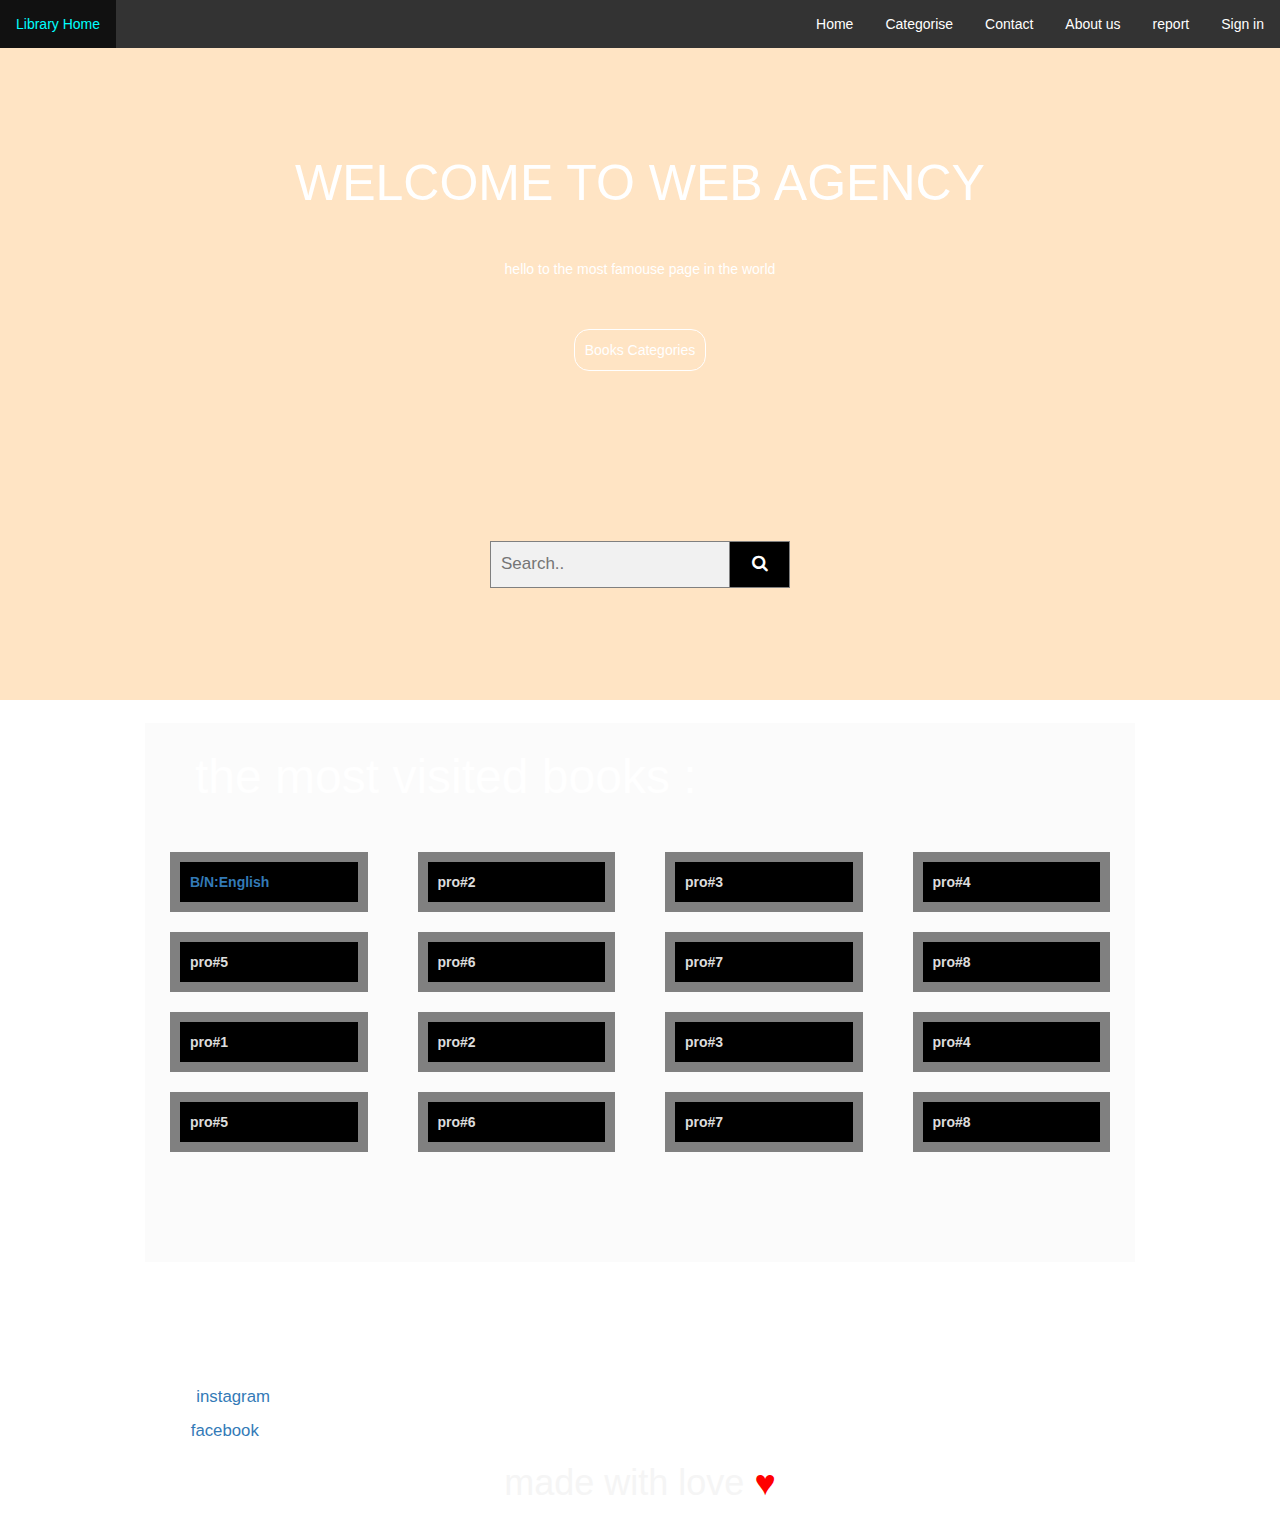
<file: index.html>
<!DOCTYPE html>
<html>
 <head>
     <link rel="stylesheet" href="https://maxcdn.bootstrapcdn.com/bootstrap/3.4.1/css/bootstrap.min.css">
     <link rel="stylesheet" href="index1hcss.css">
     <script src="https://ajax.googleapis.com/ajax/libs/jquery/3.5.1/jquery.min.js"></script>
     <script src="https://maxcdn.bootstrapcdn.com/bootstrap/3.4.1/js/bootstrap.min.js"></script>
     <link rel="stylesheet" href="https://cdnjs.cloudflare.com/ajax/libs/font-awesome/4.7.0/css/font-awesome.min.css">
    <meta charset="utf-8"> 
     <meta name="description" content="the first page  ">
 <title>web library </title>

 </head>
  <body>
      <div class="col1">
         <ul>
  <li style="float:left;"><a class="active" href="index.html">Library Home</a></li>
  <li><a href="sign%20in.html">Sign in</a></li>
  <li><a href="report.html">report</a></li>
  <li><a href="about as.html">About us</a></li>
  <li><a href="about as.html">Contact</a></li>
  <li><a href="#contact">Categorise</a></li>
  <li><a href="index.html">Home</a></li>
</ul> 
      <p class="welcome">WELCOME TO WEB AGENCY</p>
      <p class="hello">hello to the most famouse page in the world</p>
 <div class="dropdown">
  <button class="btn btn-secondary dropdown-toggle buth" type="button" id="dropdownMenuButton" data-toggle="dropdown" aria-haspopup="true" aria-expanded="false" style="color: white">
    Books Categories
  </button>
  <div class="dropdown-menu cath center" aria-labelledby="dropdownMenuButton">
    <a class="dropdown-item" href="#"> {روايات} </a>
    <a class="dropdown-item" href="#"> {كتب علمية} </a>
    <a class="dropdown-item" href="#">{كتب اسلامية}</a>
    <a class="dropdown-item" href="#">{كتب لغات}</a>
    <a class="dropdown-item" href="#">{كتب التنمية البشرية}</a>
    <a class="dropdown-item" href="#">{كتب طبية}</a>
  </div>
</div>
         <div class="sea">   
     <form class="example" action="/action_page.php" style="margin:auto;max-width:300px">
     <input type="text" placeholder="Search.." name="search2">
     <button type="submit"><i class="fa fa-search"></i></button>
     </form>    </div>
    </div>
         <div class="container vbooks" style="max-width:990px">
         <div class="row">
             <br>
             <p style="font-size:40px ; color: white ;margin-left: 50px;"><big>the most visited books : </big></p>
             <br>
             <div class="col-lg-3 col-md-6"><div class="gg"><a href="book1.html">B/N:English</a><div class="book-bg">
            <div class="book-cover"></div>
        </div>
         </div></div>
             <div class="col-lg-3 col-md-6"><div class="gg"><div class="book-bg">
            <div class="book-cover" style="background: url('https://marketplace.canva.com/EAD7WWWtKSQ/1/0/251w/canva-purple-and-red-leaves-illustration-children%27s-book-cover-hNI7HYnNVQQ.jpg'); no-repeat; background-size: contain"></div>
        </div>pro#2 </div></div>
             <div class="col-lg-3 col-md-6"><div class="gg">pro#3<div class="book-bg">
            <div class="book-cover"></div>
        </div> </div></div>
             <div class="col-lg-3 col-md-6"><div class="gg">pro#4<div class="book-bg">
            <div class="book-cover"></div>
        </div> </div></div>
             <div class="col-lg-3 col-md-6"><div class="gg"> pro#5<div class="book-bg">
            <div class="book-cover"></div>
        </div> </div></div>
             <div class="col-lg-3 col-md-6"><div class="gg">pro#6<div class="book-bg">
            <div class="book-cover"></div>
        </div></div></div>
             <div class="col-lg-3 col-md-6"><div class="gg">pro#7<div class="book-bg">
            <div class="book-cover"></div>
        </div></div></div>
             <div class="col-lg-3 col-md-6"><div class="gg">pro#8<div class="book-bg">
            <div class="book-cover"></div>
        </div></div></div>
             <div class="col-lg-3 col-md-6"><div class="gg"> pro#1<div class="book-bg">
            <div class="book-cover"></div>
        </div></div></div>
             <div class="col-lg-3 col-md-6"><div class="gg">pro#2<div class="book-bg">
            <div class="book-cover"></div>
        </div></div></div>
             <div class="col-lg-3 col-md-6"><div class="gg">pro#3<div class="book-bg">
            <div class="book-cover"></div>
        </div></div></div>
             <div class="col-lg-3 col-md-6"><div class="gg">pro#4<div class="book-bg">
            <div class="book-cover"></div>
        </div></div></div>
             <div class="col-lg-3 col-md-6"><div class="gg"> pro#5<div class="book-bg">
            <div class="book-cover"></div>
        </div></div></div>
             <div class="col-lg-3 col-md-6"><div class="gg">pro#6<div class="book-bg">
            <div class="book-cover"></div>
        </div></div></div>
             <div class="col-lg-3 col-md-6"><div class="gg">pro#7<div class="book-bg">
            <div class="book-cover"></div>
        </div></div></div>
             <div class="col-lg-3 col-md-6"><div class="gg">pro#8<div class="book-bg">
            <div class="book-cover"></div>
        </div></div></div>
               </div>
          </div>
      <br>
      <br>
   <div style="margin-left: 50% ;margin-left: 50% ;display: inline">
      <a href="#" style=" color: white">❮❮❮❮</a>
      <a href="#" style="margin-left: 18px;color: white">❯❯❯❯</a>
     </div>
      <br>
      <br>
      <br>
      <div class="footer">
          <br>
       <div>
         <big><p style="color: white; margin-left: 20px">follow us on instagram:<a href="#" style="text-decoration: none"> instagram</a></p></big>
         <big><p style="color: white;margin-left: 20px">follow us on facebook:<a href="#" style="text-decoration: none" > facebook </a></p></big>
         <p></p>
          <h1 align ="center"; id="1" style="color: whitesmoke"> made with love <x id="2" style="color: red"> &hearts;</x>  </h1> 
          <br>
          </div>     
    </div>
  </body>
</html>
</file>
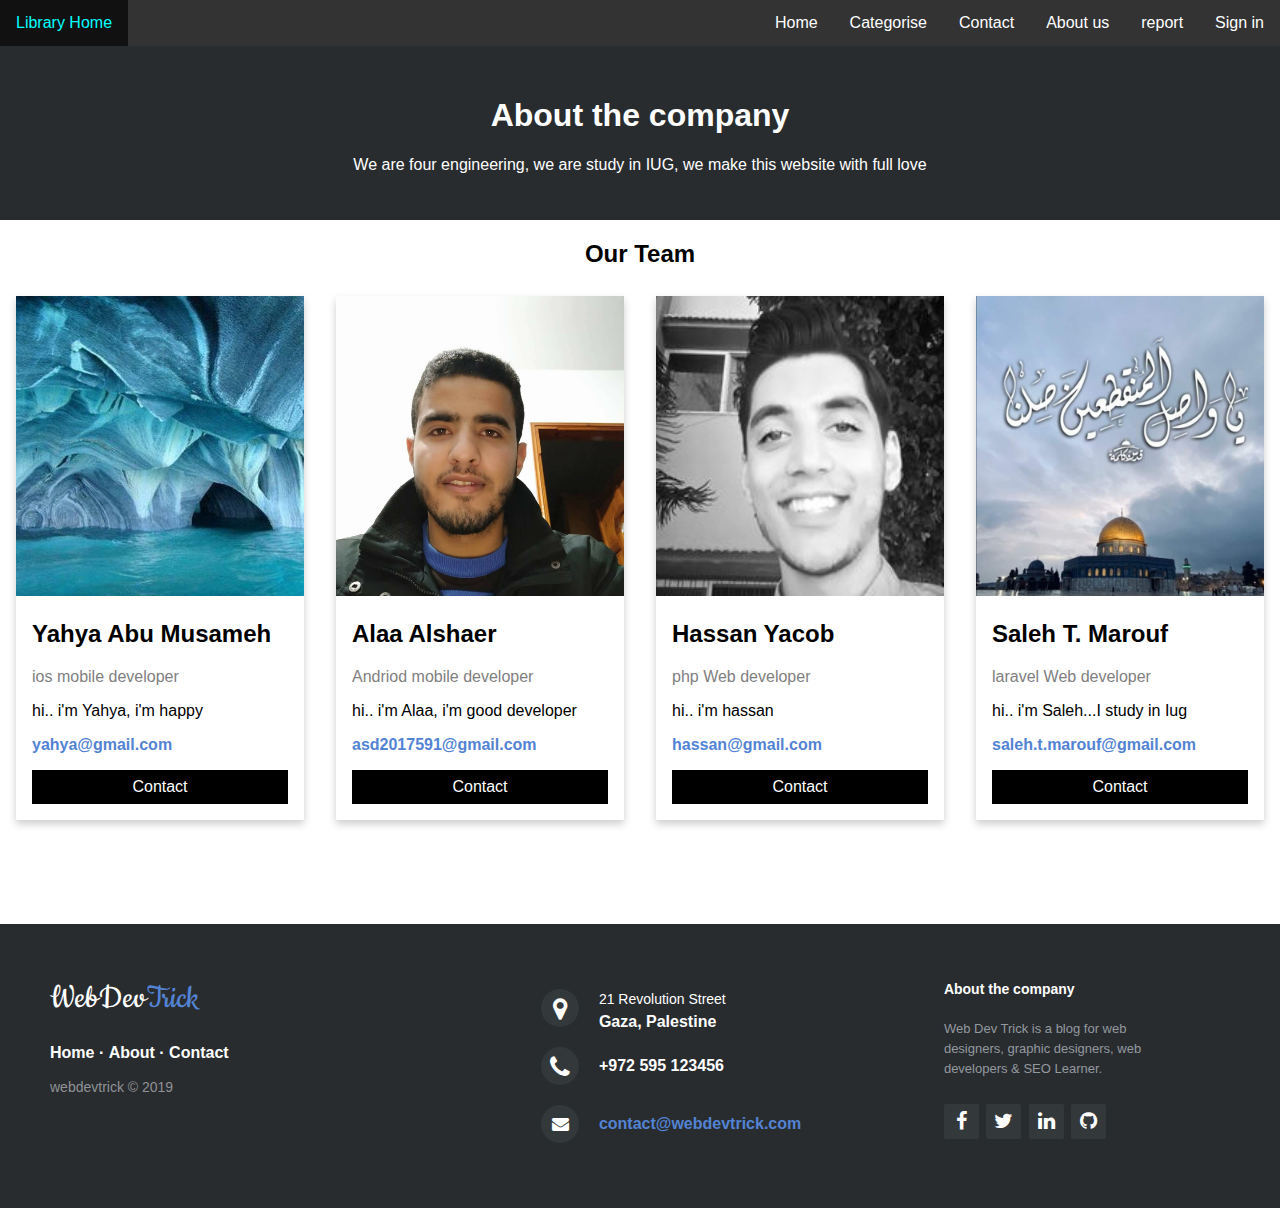
<file: about as.html>
<!DOCTYPE html>
<html>

<head>
    <meta name="viewport" content="width=device-width, initial-scale=1">
    <meta charset="utf-8">
    <meta http-equiv="X-UA-Compatible" content="IE=edge">
    <meta name="keywords" content="footer, address, phone, icons" />
    <link rel="stylesheet" href="http://maxcdn.bootstrapcdn.com/font-awesome/4.2.0/css/font-awesome.min.css">
    <link href="http://fonts.googleapis.com/css?family=Cookie" rel="stylesheet" type="text/css">
    <link rel="stylesheet" href="about as style.css">

        

    <title>about as</title>
</head>

<body>

    <div class="about-section">
        <div class="nav_bar">
            <ul>
                <li style="float:left;"><a class="active" href="index.html">Library Home</a></li>
                <li><a href="sign%20in.html">Sign in</a></li>
                <li><a href="report.html">report</a></li>
                <li><a href="about as.html">About us</a></li>
                <li><a href="#news">Contact</a></li>
                <li><a href="about as.html">Categorise</a></li>
                <li><a href="index.html">Home</a></li>
            </ul>
        </div>
        <h1>About the company</h1>
        <p>We are four engineering, we are study in IUG, we make this website with full love</p>

    </div>

    <h2 style="text-align:center">Our Team</h2>
    <div class="row">
        <div class="column">
            <div class="card">
                <img src="./photo/Yahya Abu Musameh.jpg" alt="Yahya" style="width:100%; height:300px;">
                <div class="container">
                    <h2>Yahya Abu Musameh</h2>
                    <p class="title">ios mobile developer</p>
                    <p>hi.. i'm Yahya, i'm happy</p>
                    <p style="color:  #5383d3; font-weight: bold;">yahya@gmail.com</p>
                    <p><a  class="button" href="mailto:yahya@gmail.com">Contact</a></p>
                </div>
            </div>
        </div>

        <div class="column">
            <div class="card">
                <img src="./photo/Alaa Alshaer.jpg" alt="Alaa" style="width:100%; height:300px;">
                <div class="container">
                    <h2>Alaa Alshaer</h2>
                    <p class="title">Andriod mobile developer</p>
                    <p>hi.. i'm Alaa, i'm good developer</p>
                    <p style="color:  #5383d3; font-weight: bold;">asd2017591@gmail.com</p>
                    <p><a class="button" href="mailto:asd2017591@gmail.com">Contact</a></p>
                </div>
            </div>
        </div>

        <div class="column">
            <div class="card">
                <img src="./photo/Hassan Yacob.jpg" alt="Hassan" style="width:100%; height:300px;">
                <div class="container">
                    <h2>Hassan Yacob</h2>
                    <p class="title">php Web developer</p>
                    <p>hi.. i'm hassan</p>
                    <p style="color:  #5383d3; font-weight: bold;">hassan@gmail.com</p>
                    <p><a class="button" href="mailto:hassan@gmail.com">Contact</a></p>
                </div>
            </div>
        </div>

        <div class="column">
            <div class="card">
                <img src="./photo/Saleh T. Marouf.jpg" alt="Saleh" style="width:100%; height:300px;">
                <div class="container">
                    <h2>Saleh T. Marouf</h2>
                    <p class="title">laravel Web developer</p>
                    <p>hi.. i'm Saleh...I study in Iug</p>
                    <p style="color:  #5383d3; font-weight: bold;">saleh.t.marouf@gmail.com</p>
                    <p><a class="button" href="mailto:saleh.t.marouf@gmail.com">Contact</a></p>
                </div>
            </div>
        </div>
    </div>


    <footer class="footer-distributed">

        <div class="footer-left">

            <h3>WebDev<span>Trick</span></h3>

            <p class="footer-links">
                <a href="index.html">Home</a>
                ·
                <a href="about as.html">About</a>
                ·
                <a href="about as.html">Contact</a>
            </p>

            <p class="footer-company-name">webdevtrick &copy; 2019</p>
        </div>

        <div class="footer-center">

            <div>
                <i class="fa fa-map-marker"></i>
                <p><span>21 Revolution Street</span> Gaza, Palestine</p>
            </div>

            <div>
                <i class="fa fa-phone"></i>
                <p>+972 595 123456</p>
            </div>

            <div>
                <i class="fa fa-envelope"></i>
                <p><a href="mailto:support@library.com">contact@webdevtrick.com</a></p>
            </div>

        </div>

        <div class="footer-right">

            <p class="footer-company-about">
                <span>About the company</span>
                Web Dev Trick is a blog for web designers, graphic designers, web developers &amp; SEO Learner.
            </p>

            <div class="footer-icons">

                <a href="#"><i class="fa fa-facebook"></i></a>
                <a href="#"><i class="fa fa-twitter"></i></a>
                <a href="#"><i class="fa fa-linkedin"></i></a>
                <a href="#"><i class="fa fa-github"></i></a>

            </div>

        </div>

    </footer>

</body>

</html>
</file>
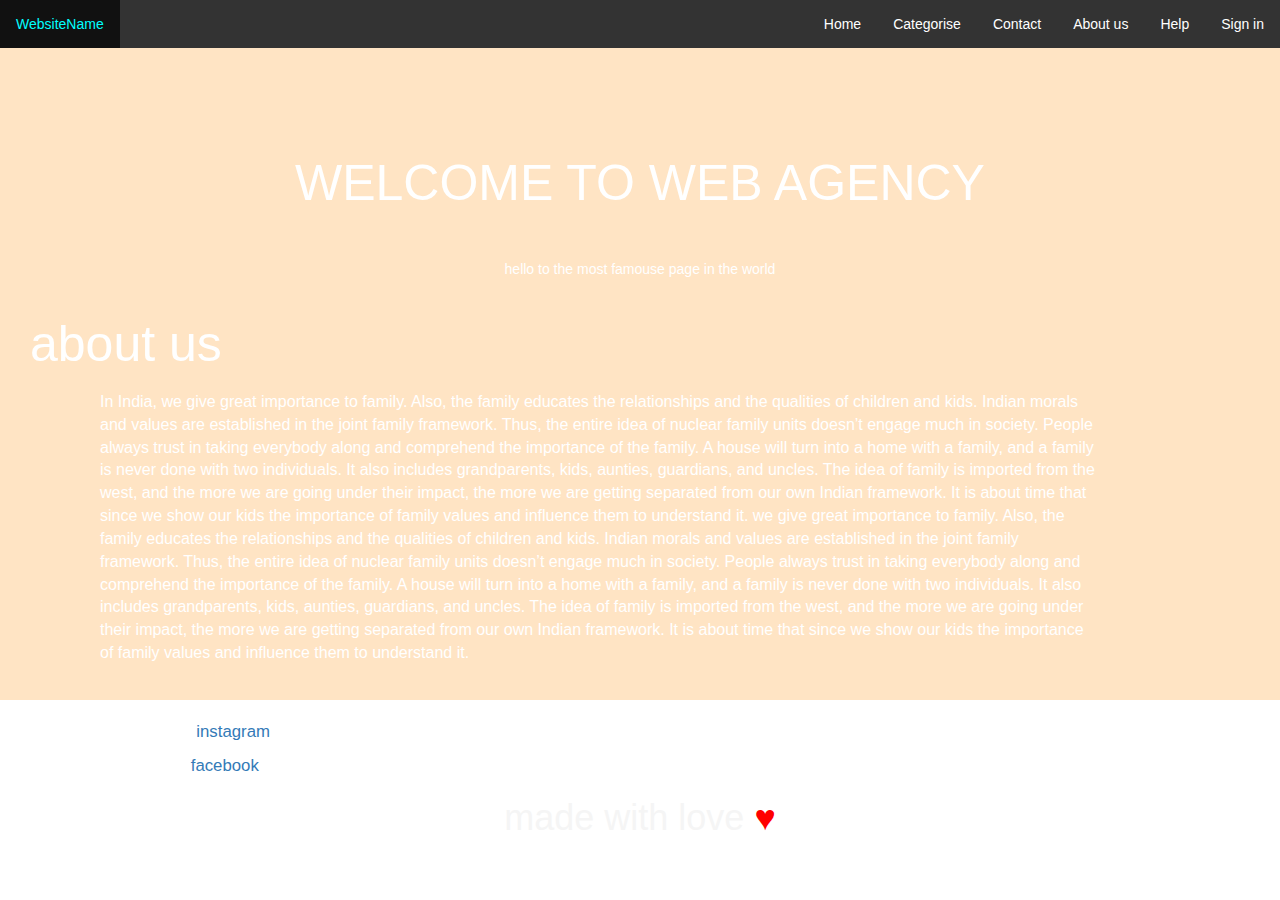
<file: about us.html>
<!DOCTYPE html>
<html>
 <head>
     <link rel="stylesheet" href="https://maxcdn.bootstrapcdn.com/bootstrap/3.4.1/css/bootstrap.min.css">
     <link rel="stylesheet" href="index1hcss.css">
     <script src="https://ajax.googleapis.com/ajax/libs/jquery/3.5.1/jquery.min.js"></script>
     <script src="https://maxcdn.bootstrapcdn.com/bootstrap/3.4.1/js/bootstrap.min.js"></script>
     <link rel="stylesheet" href="https://cdnjs.cloudflare.com/ajax/libs/font-awesome/4.7.0/css/font-awesome.min.css">
    <meta charset="utf-8"> 
     <meta name="description" content="the first page  ">
 <title>web library first book </title>

 </head>
  <body>
      <div class="col1">
         <ul>
  <li style="float:left;"><a class="active" href="index.html">WebsiteName</a></li>
  <li><a href="sign%20in.html">Sign in</a></li>
  <li><a href="#contact">Help</a></li>
  <li><a href="#about">About us</a></li>
  <li><a href="#news">Contact</a></li>
  <li><a href="#contact">Categorise</a></li>
  <li><a href="#about">Home</a></li>
</ul> 
      <p class="welcome">WELCOME TO WEB AGENCY</p>
      <p class="hello" style="margin-bottom: 30px;">hello to the most famouse page in the world</p>
    <div>
      <div>
          <p style=" color: white ;font-size: 50px; margin-left: 30px;">about us</p>
          <p style=" color: white ; font-size: 16px; margin-left:100px; width: 1000px ; height: 100px ;">In India, we give great importance to family. Also, the family educates the relationships and the qualities of children and kids. Indian morals and values are established in the joint family framework. Thus, the entire idea of nuclear family units doesn’t engage much in society. People always trust in taking everybody along and comprehend the importance of the family.
A house will turn into a home with a family, and a family is never done with two individuals. It also includes grandparents, kids, aunties, guardians, and uncles. The idea of family is imported from the west, and the more we are going under their impact, the more we are getting separated from our own Indian framework. It is about time that since we show our kids the importance of family values and influence them to understand it.
        we give great importance to family. Also, the family educates the relationships and the qualities of children and kids. Indian morals and values are established in the joint family framework. Thus, the entire idea of nuclear family units doesn’t engage much in society. People always trust in taking everybody along and comprehend the importance of the family.
A house will turn into a home with a family, and a family is never done with two individuals. It also includes grandparents, kids, aunties, guardians, and uncles. The idea of family is imported from the west, and the more we are going under their impact, the more we are getting separated from our own Indian framework. It is about time that since we show our kids the importance of family values and influence them to understand it.

</p>
      </div>
          </div>
                </div>
       
      <div class="footer">
          <br>
       <div>
         <big><p style="color: white; margin-left: 20px">follow us on instagram:<a href="#" style="text-decoration: none"> instagram</a></p></big>
         <big><p style="color: white;margin-left: 20px">follow us on facebook:<a href="#" style="text-decoration: none" > facebook </a></p></big>
         <p></p>
          <h1 align ="center"; id="1" style="color: whitesmoke"> made with love <x id="2" style="color: red"> &hearts;</x>  </h1> 
          <br>
          </div>     
    </div>
  </body>
</html>
</file>
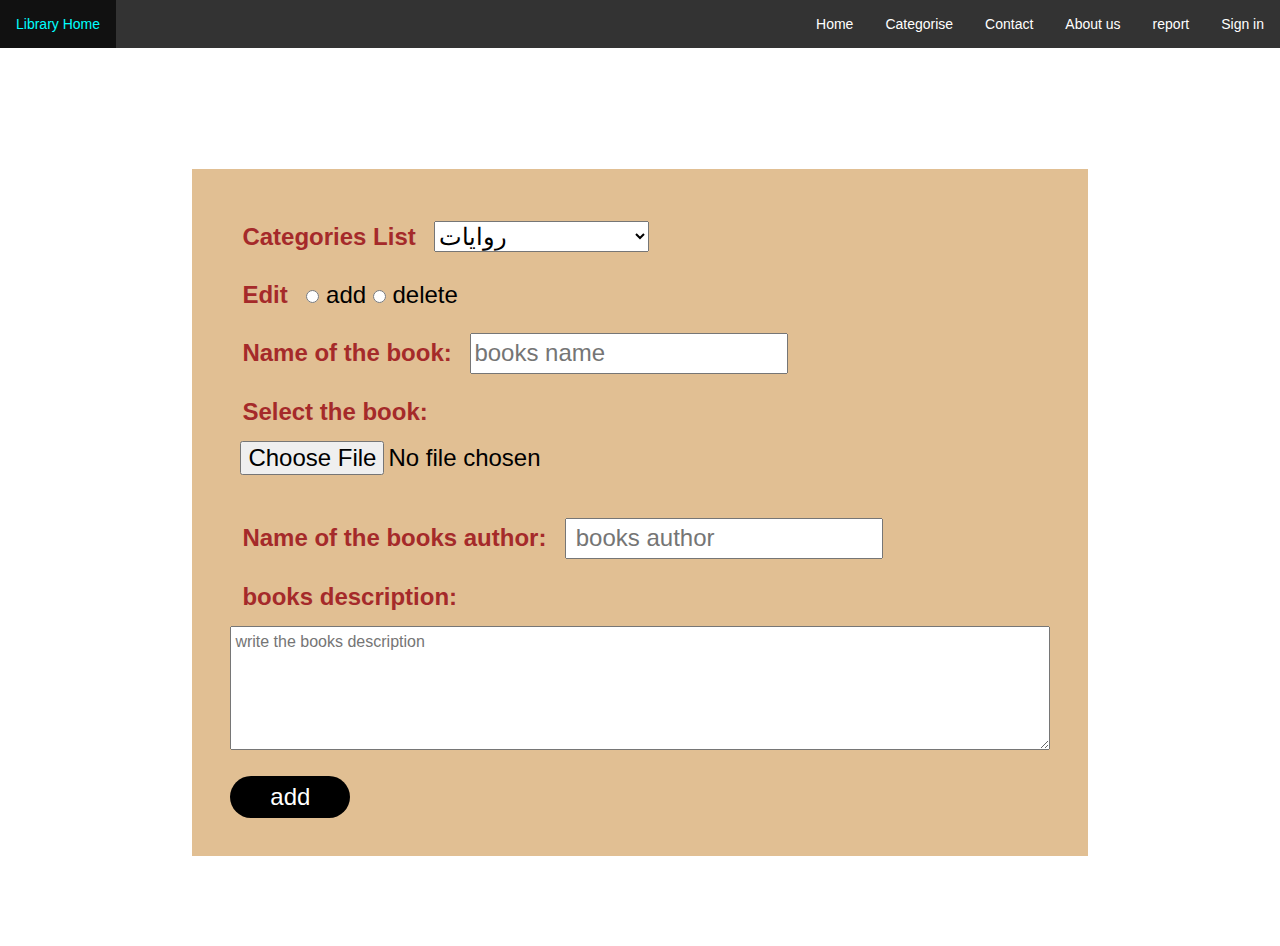
<file: admin_control_page.html>
<!DOCTYPE html>
<html>
    <head>
        <meta charset="utf-8">
        <meta name="viewport" content="width=device-width, initial-scale=1.0">
        <link rel="stylesheet" href="https://cdnjs.cloudflare.com/ajax/libs/font-awesome/4.7.0/css/font-awesome.min.css">
        <link rel="stylesheet" href="https://maxcdn.bootstrapcdn.com/bootstrap/3.4.1/css/bootstrap.min.css">
        <link rel="stylesheet" href="admin_control_page_style.css">
        
        <meta name="description" content="admin control page">
    
        <title>admin control page</title>
        
    </head>
    <body>
        <header class="nav_bar">
            <ul>
                <li style="float:left;"><a class="active" href="index.html">Library Home</a></li>
                <li><a href="sign%20in.html">Sign in</a></li>
                <li><a href="report.html">report</a></li>
                <li><a href="about as.html">About us</a></li>
                <li><a href="#news">Contact</a></li>
                <li><a href="about as.html">Categorise</a></li>
                <li><a href="index.html">Home</a></li>
            </ul>
        </header>
        <div class="welcome">
            <h1>Control page</h1>
        </div>

        <div class="input_control">
            <form action="index.html" method="GET" >
                <label for="Categories_list">Categories List</label>
                <select id="Categories_list" name="Categories_list"  >
                  <option value="Novels" selected>روايات</option>
                  <option value="scientific books">كتب علمية</option>
                  <option value="Islamic books">كتب إسلامية</option>
                  <option value="Language books">كتب لغات</option>
                  <option value="Human Development Books">كتب التنمية البشرية</option>
                  <option value="Medical books">كتب طبية</option>
                </select>
                <br>
                <label for="add_delete">Edit</label>
                <input  type="radio" name="add_delete" id="add"> add
                <input type="radio" name="add_delete" id="delete"> delete
                <br>
                <label for="name">Name of the book: </label>
                <input type="text" name="name" id="book_name" placeholder="books name">
                <br>
                <label for="name">Select the book: </label>
                <input type="file" name="book" id="book" style="margin-left: 10px;">
                <br>
                <label for="name">Name of the books author: </label>
                <input type="text" name="author" id="book_author" placeholder=" books author">
                <br>
                <label for="description">books description: </label>
             
                <textarea name="description" rows="5" cols="50" placeholder="write the books description"></textarea>
                <br>
            <input id="submitButton" type="submit" name="submit" value="add" >
            </form>
        </div>
        

    
    
     
        
  
    </body>
</html>
</file>
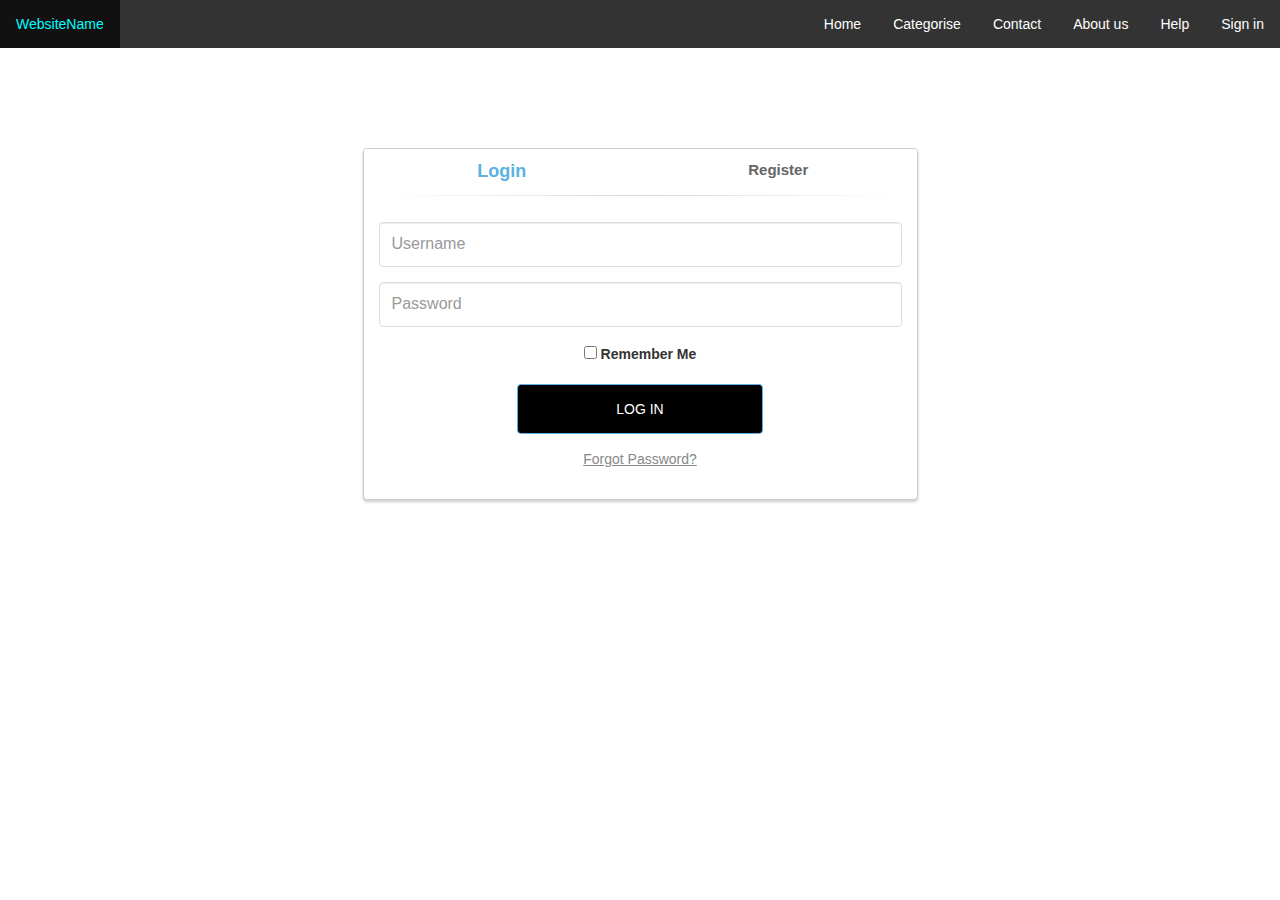
<file: sign in.html>
<!DOCTYPE html>
<html>
 <head>
     <link rel="stylesheet" href="https://maxcdn.bootstrapcdn.com/bootstrap/3.4.1/css/bootstrap.min.css">
     <link href="//maxcdn.bootstrapcdn.com/bootstrap/3.3.0/css/bootstrap.min.css" rel="stylesheet" id="bootstrap-css">
     <script src="//maxcdn.bootstrapcdn.com/bootstrap/3.3.0/js/bootstrap.min.js"></script>
     <script src="//code.jquery.com/jquery-1.11.1.min.js"></script>
     <script src="https://ajax.googleapis.com/ajax/libs/jquery/3.5.1/jquery.min.js"></script>
     <script src="https://maxcdn.bootstrapcdn.com/bootstrap/3.4.1/js/bootstrap.min.js"></script>
     <script src="signin.js"></script>
     <link rel="stylesheet" href="https://cdnjs.cloudflare.com/ajax/libs/font-awesome/4.7.0/css/font-awesome.min.css">
     <link rel="stylesheet" href="signincss.css">
    <meta charset="utf-8"> 
     <meta name="description" content="the is the sign in page  ">
 <title>Sign In </title>

 </head>
  <body>
       <div class="">
         <ul>
  <li style="float:left;"><a class="active" href="index.html">WebsiteName</a></li>
  <li><a href="sign%20in.html">Sign in</a></li>
  <li><a href="#contact">Help</a></li>
  <li><a href="#about">About us</a></li>
  <li><a href="#news">Contact</a></li>
  <li><a href="#contact">Categorise</a></li>
  <li><a href="#about">Home</a></li>
</ul> 
       </div>
   <div class="container">
    	<div class="row">
			<div class="col-md-6 col-md-offset-3">
				<div class="panel panel-login">
					<div class="panel-heading">
						<div class="row">
							<div class="col-xs-6">
								<a href="#" class="active" id="login-form-link">Login</a>
							</div>
							<div class="col-xs-6">
								<a href="#" id="register-form-link">Register</a>
							</div>
						</div>
						<hr>
					</div>
					<div class="panel-body">
						<div class="row">
							<div class="col-lg-12">
								<form id="login-form" action="#" method="post" role="form" style="display: block;">
									<div class="form-group">
										<input type="text" name="username" id="username" tabindex="1" class="form-control" placeholder="Username" value="">
									</div>
									<div class="form-group">
										<input type="password" name="password" id="password" tabindex="2" class="form-control" placeholder="Password">
									</div>
									<div class="form-group text-center">
										<input type="checkbox" tabindex="3" class="" name="remember" id="remember">
										<label for="remember"> Remember Me</label>
									</div>
									<div class="form-group">
										<div class="row">
											<div class="col-sm-6 col-sm-offset-3">
												<input type="submit" name="login-submit" id="login-submit" tabindex="4" class="form-control btn btn-login" value="Log In">
											</div>
										</div>
									</div>
									<div class="form-group">
										<div class="row">
											<div class="col-lg-12">
												<div class="text-center">
													<a href="#" tabindex="5" class="forgot-password">Forgot Password?</a>
												</div>
											</div>
										</div>
									</div>
								</form>
								<form id="register-form" action="#" method="post" role="form" style="display: none;">
									<div class="form-group">
										<input type="text" name="username" id="username" tabindex="1" class="form-control" placeholder="Username" value="">
									</div>
									<div class="form-group">
										<input type="email" name="email" id="email" tabindex="1" class="form-control" placeholder="Email Address" value="">
									</div>
									<div class="form-group">
										<input type="password" name="password" id="password" tabindex="2" class="form-control" placeholder="Password">
									</div>
									<div class="form-group">
										<input type="password" name="confirm-password" id="confirm-password" tabindex="2" class="form-control" placeholder="Confirm Password">
									</div>
									<div class="form-group">
										<div class="row">
											<div class="col-sm-6 col-sm-offset-3">
												<input type="submit" name="register-submit" id="register-submit" tabindex="4" class="form-control btn btn-register" value="Register Now">
											</div>
										</div>
									</div>
								</form>
							</div>
						</div>
					</div>
				</div>
			</div>
		</div>
	</div>
  </body>
</html>
</file>
<file: index1hcss.css>
.col1{
   background-image:url(https://images.unsplash.com/photo-1507842217343-583bb7270b66?ixlib=rb-1.2.1&ixid=eyJhcHBfaWQiOjEyMDd9&w=1000&q=80) ;
   background-color: bisque;
   align-self: center;
    background-repeat: no-repeat;
    background-position: center;
    background-size: cover;
    margin: 0px;
    height: 700px;
}
ul {
  list-style-type: none;
  margin: 0;
  padding: 0;
  overflow: hidden;
  background-color: #333;
}

li {
  float: right;
}

li a {
  display: block;
  color: white;
  text-align: center;
  padding: 14px 16px;
  text-decoration: none;
}

li a:hover {
  background-color: #111;
  text-decoration: none;
  color: aqua;
}
.welcome{
    text-align: center;
    font-size: 50px;
    padding-top:100px;
    padding-bottom:30px;
    color: white;
}
.hello{
    text-align: center;
    color: white;
}
.dropdown{
    text-align: center;
    margin-top: 50px;
}
.buth   { 
     color:white;
     background-color:transparent;
    border-style:double;
    border-color: white;
     border-radius: 15px;
    padding: 10px;
}
.cath{
    text-align: center;
    margin-top: 50px;
    background-color:transparent;
    font-size:20px;
     margin-left: auto;
     margin-right: auto;
    text-decoration: none;
    text-decoration-color: none;
}
 .center {
   position: absolute;
  left: 50%;
  top: 50%;
  transform: translate(-50%, -50%);
  padding: 10px;
  margin-top: 100px;
}
.dropdown-item{
     color: white;
    }
* {
  box-sizing: border-box;
}

form.example input[type=text] {
  padding: 10px;
  font-size: 17px;
  border: 1px solid grey;
  float: left;
  width: 80%;
  background: #f1f1f1;
}

form.example button {
  float: left;
  width: 20%;
  padding: 10px;
  background:black;
  color: white;
  font-size: 17px;
  border: 1px solid grey;
  border-left: none;
  cursor: pointer;
}

form.example button:hover {
  background:blak;
}

form.example::after {
  content: "";
  clear: both;
  display: table;
}

.sea{
     margin-top:170px; 
}
.vbooks{
    background-blend-mode:overlay;
    background-color: white;
    background: rgba(235, 235, 235, 0.2);
    margin-top: 20px;
    border: 3px;
    border-style: solid;
    border-color: white;
    border-left: none;
    border-right:none;
    padding-bottom:100px;
}
body{
 background-image:url(https://images.unsplash.com/photo-1507842217343-583bb7270b66?ixlib=rb-1.2.1&ixid=eyJhcHBfaWQiOjEyMDd9&w=1000&q=80) ;  
background-size: 1500px;
}
.gg{
    color:gainsboro;
    background-color:black;
    font-style:italic;
    border-style: solid;
    border-color:gray;
    border-width: 10px;
    width: auto;
    height:auto;
    margin: 10px;
    padding:10px;
    font-style:normal;
    font-weight: 600;
    
}
</file>
<file: about as style.css>
body {
  margin: 0;
  padding: 0;
  font-family: Arial, Helvetica, sans-serif;
}

html {
  box-sizing: border-box;
}

*,
*:before,
*:after {
  box-sizing: inherit;
}

.column {
  float: left;
  width: 25%;
  margin-bottom: 16px;
  padding: 0 8px;
}

.card {
  box-shadow: 0 4px 8px 0 rgba(0, 0, 0, 0.2);
  margin: 8px;
}

.about-section {
  padding-bottom: 30px;
  text-align: center;
  background-color: #292c2f;
  color: white;
}

.about-section h1 {
  padding-top: 30px;
}

.container {
  padding: 0 16px;
}

.container::after,
.row::after {
  content: "";
  clear: both;
  display: table;
}

.title {
  color: grey;
}

.button {
  border: none;
  outline: 0;
  display: inline-block;
  padding: 8px;
  color: white;
  background-color: #000;
  text-align: center;
  cursor: pointer;
  width: 100%;
  text-decoration:none
}



.button:hover {
  background-color: #555;
}

.nav_bar ul {
  list-style-type: none;
  margin: 0;
  padding: 0;
  overflow: hidden;
  background-color: #333;
}

.nav_bar li {
  float: right;
}

.nav_bar li a {
  display: block;
  color: white;
  text-align: center;
  padding: 14px 16px;
  text-decoration: none;
}

.nav_bar li a:hover {
  background-color: #111;
  text-decoration: none;
  color: aqua;
}

@media screen and (max-width: 650px) {
  .column {
    width: 100%;
    display: block;
  }
}

footer {
  position: relative;
  bottom: 0;
}
.footer-distributed {
  background-color: #292c2f;
  box-shadow: 0 1px 1px 0 rgba(0, 0, 0, 0.12);
  box-sizing: border-box;
  width: 100%;
  text-align: left;
  font: bold 16px sans-serif;

  padding: 55px 50px;
  margin-top: 80px;
}

.footer-distributed .footer-left,
.footer-distributed .footer-center,
.footer-distributed .footer-right {
  display: inline-block;
  vertical-align: top;
}

.footer-distributed .footer-left {
  width: 40%;
}

.footer-distributed h3 {
  color: #ffffff;
  font: normal 36px "Cookie", cursive;
  margin: 0;
}

.footer-distributed h3 span {
  color: #5383d3;
}

.footer-distributed .footer-links {
  color: #ffffff;
  margin: 20px 0 12px;
  padding: 0;
}

.footer-distributed .footer-links a {
  display: inline-block;
  line-height: 1.8;
  text-decoration: none;
  color: inherit;
}

.footer-distributed .footer-company-name {
  color: #8f9296;
  font-size: 14px;
  font-weight: normal;
  margin: 0;
}

.footer-distributed .footer-center {
  width: 35%;
}

.footer-distributed .footer-center i {
  background-color: #33383b;
  color: #ffffff;
  font-size: 25px;
  width: 38px;
  height: 38px;
  border-radius: 50%;
  text-align: center;
  line-height: 42px;
  margin: 10px 15px;
  vertical-align: middle;
}

.footer-distributed .footer-center i.fa-envelope {
  font-size: 17px;
  line-height: 38px;
}

.footer-distributed .footer-center p {
  display: inline-block;
  color: #ffffff;
  vertical-align: middle;
  margin: 0;
}

.footer-distributed .footer-center p span {
  display: block;
  font-weight: normal;
  font-size: 14px;
  line-height: 2;
}

.footer-distributed .footer-center p a {
  color: #5383d3;
  text-decoration: none;
}

.footer-distributed .footer-right {
  width: 20%;
}

.footer-distributed .footer-company-about {
  line-height: 20px;
  color: #92999f;
  font-size: 13px;
  font-weight: normal;
  margin: 0;
}

.footer-distributed .footer-company-about span {
  display: block;
  color: #ffffff;
  font-size: 14px;
  font-weight: bold;
  margin-bottom: 20px;
}

.footer-distributed .footer-icons {
  margin-top: 25px;
}

.footer-distributed .footer-icons a {
  display: inline-block;
  width: 35px;
  height: 35px;
  cursor: pointer;
  background-color: #33383b;
  border-radius: 2px;

  font-size: 20px;
  color: #ffffff;
  text-align: center;
  line-height: 35px;

  margin-right: 3px;
  margin-bottom: 5px;
}

@media (max-width: 650px) {
  .footer-distributed {
    font: bold 14px sans-serif;
  }

  .footer-distributed .footer-left,
  .footer-distributed .footer-center,
  .footer-distributed .footer-right {
    display: block;
    width: 100%;
    margin-bottom: 40px;
    text-align: center;
  }

  .footer-distributed .footer-center i {
    margin-left: 0;
  }
  .main {
    line-height: normal;
    font-size: auto;
  }
}
</file>
<file: admin_control_page_style.css>
body{
    background-image:url(https://images.unsplash.com/photo-1507842217343-583bb7270b66?ixlib=rb-1.2.1&ixid=eyJhcHBfaWQiOjEyMDd9&w=1000&q=80) ;
    background-repeat: no-repeat;
    background-size: cover;
    margin-bottom: 7%;
}
ul {
    list-style-type: none;
    margin: 0;
    padding: 0;
    overflow: hidden;
    background-color: #333;
}

li {
    float: right;
}

li a {
    display: block;
    color: white;
    text-align: center;
    padding: 14px 16px;
    text-decoration: none;
}

li a:hover {
    background-color: #111;
    text-decoration: none;
    color: aqua;
}
.welcome > h1{
    font-family:'Times New Roman', Times, serif;
    text-align: center;
    font-size: 50px;
    padding-top:8px;
    color: white;
}
.input_control{
    font-size: 24px;
    color: black;

    background-color: rgba(222, 184, 135, 0.9);
    padding: 3%;
    margin: 3% auto;
    width: 70%;
    min-height: auto;

}
.input_control label{
    font-family: Arial, Helvetica, sans-serif;
    color: brown;
    margin: 12px;
}
.input_control textarea{
    font-size:medium;
    color: black;
    width: 100% ;
    padding: 4px;
}
#submitButton{
    font-weight: normal;
    font-size:x-large;
    padding: 4px;
    width: 120px;
    margin-top: 16px;
    color: white;
    background-color: black;
    border: white;
    border-radius: 30px;
}
#submitButton:hover{
    color: black;
    background-color: white;
    border: black;
   
}
#submitButton:active{
    color: white;
    background-color: brown;
    border: white;
   
}
</file>
<file: signincss.css>
body {
    padding-top: 0px;
    background-image: url(https://images.unsplash.com/photo-1554357395-dbdc356ca5da?ixlib=rb-1.2.1&ixid=eyJhcHBfaWQiOjEyMDd9&auto=format&fit=crop&w=751&q=80);
    background-repeat: no-repeat;
    background-size: cover;
}
ul {
  list-style-type: none;
  margin: 0;
  padding: 0;
  overflow: hidden;
  background-color: #333;
}

li {
  float: right;
}

li a {
  display: block;
  color: white;
  text-align: center;
  padding: 14px 16px;
  text-decoration: none;
}

li a:hover {
  background-color: #111;
  text-decoration: none;
  color: aqua;
}
.container{
    margin-top: 100px;
}
.panel-login {
	border-color: #ccc;
	-webkit-box-shadow: 0px 2px 3px 0px rgba(0,0,0,0.2);
	-moz-box-shadow: 0px 2px 3px 0px rgba(0,0,0,0.2);
	box-shadow: 0px 2px 3px 0px rgba(0,0,0,0.2);
}
.panel-login>.panel-heading {
	color: #00415d;
	background-color: #fff;
	border-color: #fff;
	text-align:center;
}
.panel-login>.panel-heading a{
	text-decoration: none;
	color: #666;
	font-weight: bold;
	font-size: 15px;
	-webkit-transition: all 0.1s linear;
	-moz-transition: all 0.1s linear;
	transition: all 0.1s linear;
}
.panel-login>.panel-heading a.active{
	color: #59B2E0;
	font-size: 18px;
}
.panel-login>.panel-heading hr{
	margin-top: 10px;
	margin-bottom: 0px;
	clear: both;
	border: 0;
	height: 1px;
	background-image: -webkit-linear-gradient(left,rgba(0, 0, 0, 0),rgba(0, 0, 0, 0.15),rgba(0, 0, 0, 0));
	background-image: -moz-linear-gradient(left,rgba(0,0,0,0),rgba(0,0,0,0.15),rgba(0,0,0,0));
	background-image: -ms-linear-gradient(left,rgba(0,0,0,0),rgba(0,0,0,0.15),rgba(0,0,0,0));
	background-image: -o-linear-gradient(left,rgba(0,0,0,0),rgba(0,0,0,0.15),rgba(0,0,0,0));
}
.panel-login input[type="text"],.panel-login input[type="email"],.panel-login input[type="password"] {
	height: 45px;
	border: 1px solid #ddd;
	font-size: 16px;
	-webkit-transition: all 0.1s linear;
	-moz-transition: all 0.1s linear;
	transition: all 0.1s linear;
}
.panel-login input:hover,
.panel-login input:focus {
	outline:none;
	-webkit-box-shadow: none;
	-moz-box-shadow: none;
	box-shadow: none;
	border-color: #ccc;
}
.btn-login {
	background-color: black;
	outline: none;
	color: #fff;
	font-size: 14px;
	height: auto;
	font-weight: normal;
	padding: 14px 0;
	text-transform: uppercase;
	border-color: #59B2E6;
}
.btn-login:hover,
.btn-login:focus {
	color: #fff;
	background-color: black;
	border-color: black;
}
.forgot-password {
	text-decoration: underline;
	color: #888;
}
.forgot-password:hover,
.forgot-password:focus {
	text-decoration: underline;
	color: #666;
}

.btn-register {
	background-color: #59B2E0;
	outline: none;
	color: #fff;
	font-size: 14px;
	height: auto;
	font-weight: normal;
	padding: 14px 0;
	text-transform: uppercase;
	border-color: #59B2E0;
}
.btn-register:hover,
.btn-register:focus {
	color: #fff;
	background-color: #59B2E0;
	border-color: #59B2E0;
}
</file>
